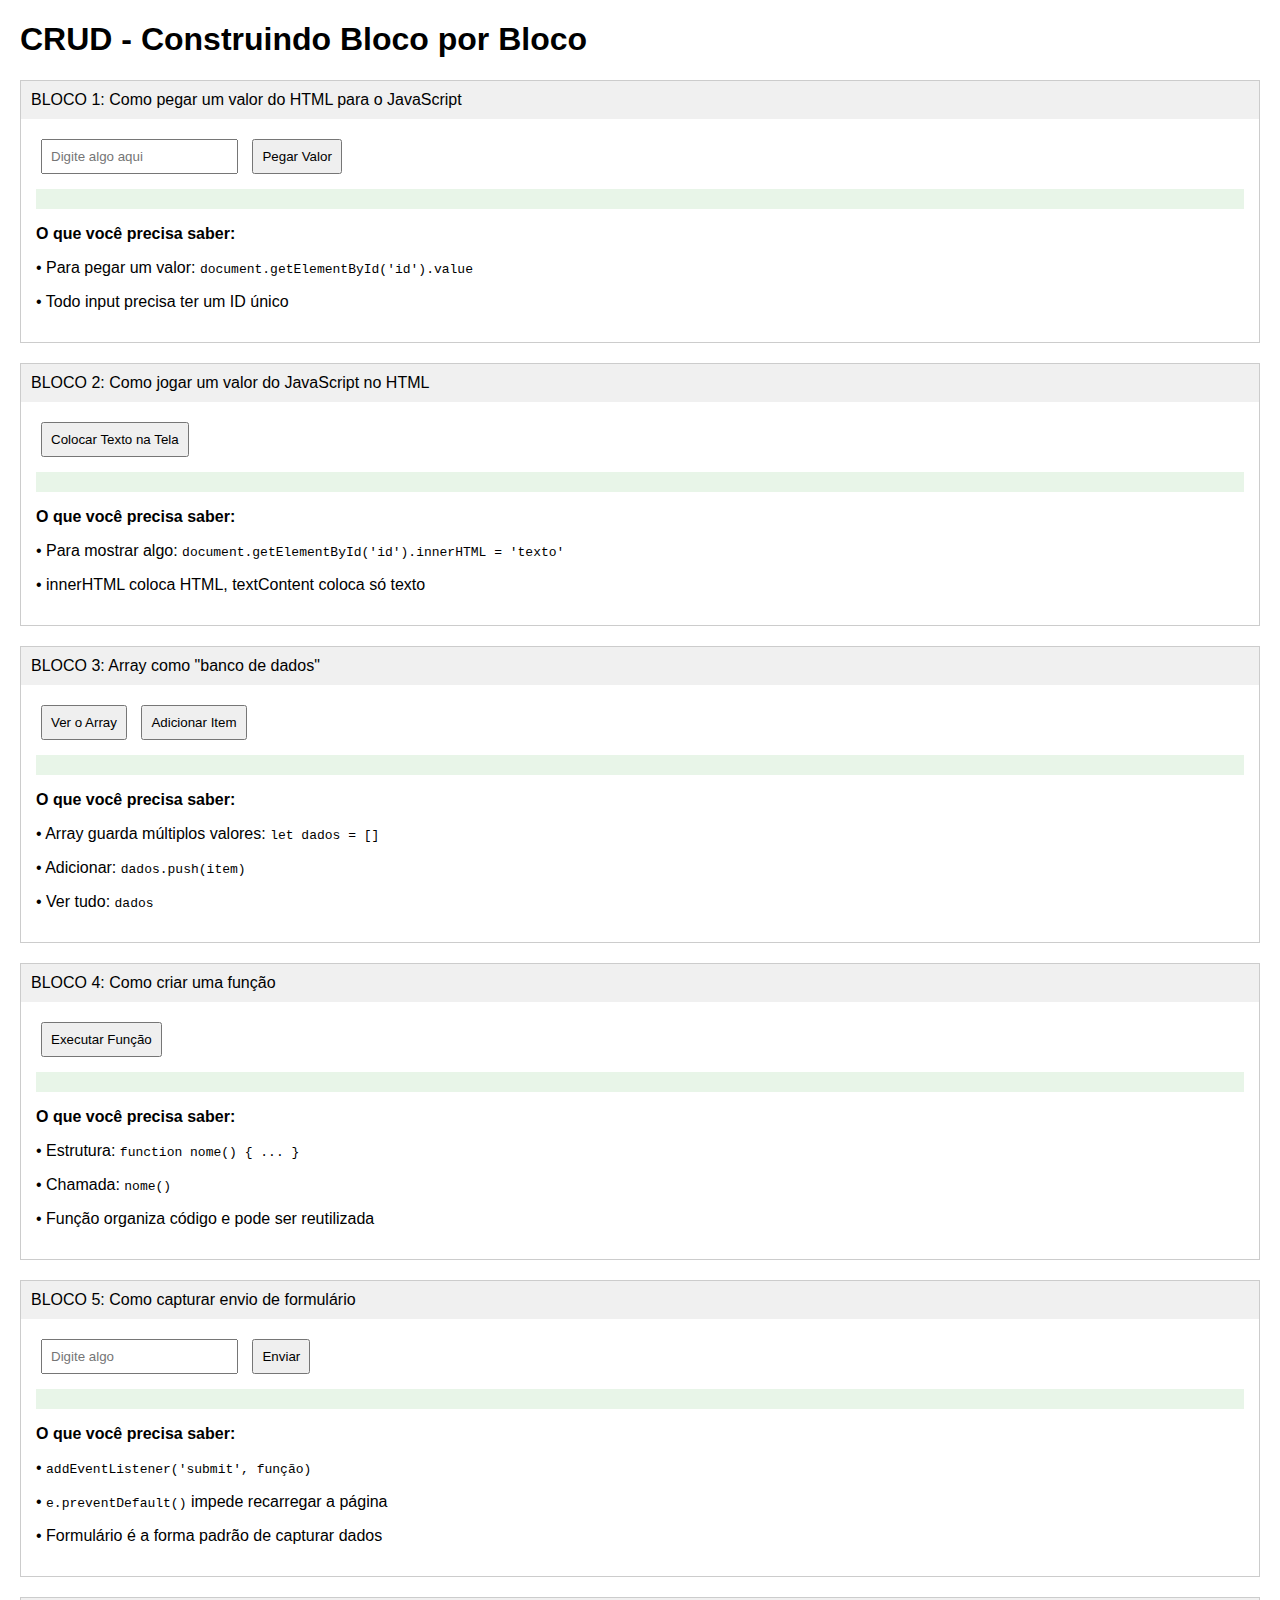
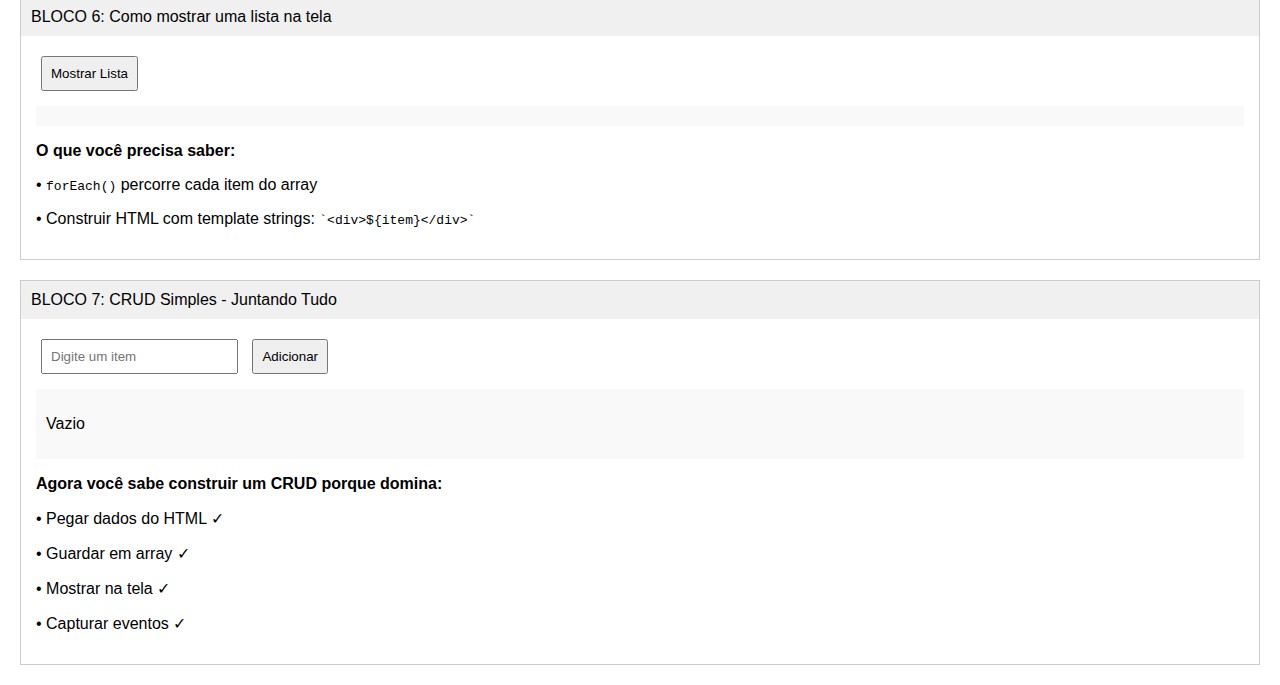
<file: html/aula_base.html>
<!DOCTYPE html>
<html lang="pt-br">
<head>
    <meta charset="UTF-8">
    <meta name="viewport" content="width=device-width, initial-scale=1.0">
    <title>CRUD - Aprendendo os Blocos Fundamentais</title>
    <style>
        body { font-family: Arial, sans-serif; margin: 20px; }
        .bloco { border: 1px solid #ccc; margin: 20px 0; padding: 15px; }
        .titulo { background: #f0f0f0; padding: 10px; margin: -15px -15px 15px -15px; }
        input, button { padding: 8px; margin: 5px; }
        .resultado { background: #e8f5e8; padding: 10px; margin: 10px 0; }
        .lista { background: #f9f9f9; padding: 10px; margin: 10px 0; }
    </style>
</head>
<body>
    <h1>CRUD - Construindo Bloco por Bloco</h1>
    
    <!-- BLOCO 1: PEGAR VALOR DO HTML -->
    <div class="bloco">
        <div class="titulo">BLOCO 1: Como pegar um valor do HTML para o JavaScript</div>
        <input type="text" id="meuInput" placeholder="Digite algo aqui">
        <button onclick="pegarValor()">Pegar Valor</button>
        <div class="resultado" id="resultado1"></div>
        
        <p><strong>O que você precisa saber:</strong></p>
        <p>• Para pegar um valor: <code>document.getElementById('id').value</code></p>
        <p>• Todo input precisa ter um ID único</p>
    </div>

    <!-- BLOCO 2: JOGAR VALOR DO JS NO HTML -->
    <div class="bloco">
        <div class="titulo">BLOCO 2: Como jogar um valor do JavaScript no HTML</div>
        <button onclick="jogarValor()">Colocar Texto na Tela</button>
        <div class="resultado" id="resultado2"></div>
        
        <p><strong>O que você precisa saber:</strong></p>
        <p>• Para mostrar algo: <code>document.getElementById('id').innerHTML = 'texto'</code></p>
        <p>• innerHTML coloca HTML, textContent coloca só texto</p>
    </div>

    <!-- BLOCO 3: ARRAY COMO BANCO DE DADOS -->
    <div class="bloco">
        <div class="titulo">BLOCO 3: Array como "banco de dados"</div>
        <button onclick="mostrarArray()">Ver o Array</button>
        <button onclick="adicionarNoArray()">Adicionar Item</button>
        <div class="resultado" id="resultado3"></div>
        
        <p><strong>O que você precisa saber:</strong></p>
        <p>• Array guarda múltiplos valores: <code>let dados = []</code></p>
        <p>• Adicionar: <code>dados.push(item)</code></p>
        <p>• Ver tudo: <code>dados</code></p>
    </div>

    <!-- BLOCO 4: FUNÇÃO BÁSICA -->
    <div class="bloco">
        <div class="titulo">BLOCO 4: Como criar uma função</div>
        <button onclick="minhaFuncao()">Executar Função</button>
        <div class="resultado" id="resultado4"></div>
        
        <p><strong>O que você precisa saber:</strong></p>
        <p>• Estrutura: <code>function nome() { ... }</code></p>
        <p>• Chamada: <code>nome()</code></p>
        <p>• Função organiza código e pode ser reutilizada</p>
    </div>

    <!-- BLOCO 5: EVENTO DE FORMULÁRIO -->
    <div class="bloco">
        <div class="titulo">BLOCO 5: Como capturar envio de formulário</div>
        <form id="meuForm">
            <input type="text" id="inputForm" placeholder="Digite algo" required>
            <button type="submit">Enviar</button>
        </form>
        <div class="resultado" id="resultado5"></div>
        
        <p><strong>O que você precisa saber:</strong></p>
        <p>• <code>addEventListener('submit', função)</code></p>
        <p>• <code>e.preventDefault()</code> impede recarregar a página</p>
        <p>• Formulário é a forma padrão de capturar dados</p>
    </div>

    <!-- BLOCO 6: LOOP PARA MOSTRAR LISTA -->
    <div class="bloco">
        <div class="titulo">BLOCO 6: Como mostrar uma lista na tela</div>
        <button onclick="mostrarLista()">Mostrar Lista</button>
        <div class="lista" id="minhaLista"></div>
        
        <p><strong>O que você precisa saber:</strong></p>
        <p>• <code>forEach()</code> percorre cada item do array</p>
        <p>• Construir HTML com template strings: <code>`&lt;div&gt;${item}&lt;/div&gt;`</code></p>
    </div>

    <!-- BLOCO 7: CRUD SIMPLES -->
    <div class="bloco">
        <div class="titulo">BLOCO 7: CRUD Simples - Juntando Tudo</div>
        <form id="crudForm">
            <input type="text" id="itemInput" placeholder="Digite um item" required>
            <button type="submit">Adicionar</button>
        </form>
        <div class="lista" id="crudLista"></div>
        
        <p><strong>Agora você sabe construir um CRUD porque domina:</strong></p>
        <p>• Pegar dados do HTML ✓</p>
        <p>• Guardar em array ✓</p> 
        <p>• Mostrar na tela ✓</p>
        <p>• Capturar eventos ✓</p>
    </div>

    <script>
        let meuArray = ['item1','item2','item3'];
        let crudItems = [];
        let idCounter = 1;

        
     

        //declaraçao de funçao classica:
        function pegarValor() {
            // pega o elemento desejado do html
            const input = document.getElementById('meuInput');
            // pega o valor do elemento
            const valor = input.value;
            document.getElementById('resultado1').innerHTML = `Voce digitou ${valor}`;

        }

        //Declaraçao de funçao nova:
        const jogarValor = () => {
            const textoParaMostrar = "Hello";
            const local = document.getElementById('resultado2')
            local.innerHTML = textoParaMostrar;
        }

        function mostrarArray (){
            documento.getElementById('esultado3').innerHTML = 'Array atual' + JSON.stringify(meuArray);

        }

        function adicionarNoArray(){
            const novoItem = 'Novo Item' + (meuArray.length + 1);
            //funcao interadora que adiciona elemento no Array
            meuArray.push(novoItem);
            mostrarArray();
        }

        function minhaFuncao(){
            const msg = "Hello Word";
            document.getElementById('resultado4').innerHTML = msg;
        }

        document.getElementById('meuForm').addEventListener('submit',function(e){
            //impede que a pagina recarregue, com o objetivo de neo perder o dados
            e.preventDefault();
            const valor = document.getElementById('inputForm').value;
            document.getElementById('resultado5').innerHTML = valor;
            document.getElementById('inputForm').value = "";
        })

        //6
        function mostrarLista(){
            const conteiner = document.getElementById('minhaLista');
            let html = '';
            meuArray.forEach(function (item,index) {
                html += '<div>' + item + '</div>'
            })
            conteiner.innerHTML = html;
        }

        //7
        function adicionarItem(texto){
            const novoItem = {
                id: idCounter++,
                texto: texto
            }
            crudItems.push(novoItem)
        }
        function mostrarItens(){
            const conteiner = document.getElementById('crudLista');
            if(crudItems.length === 0){
                conteiner.innerHTML = "<p> Vazio </p>"
                return;
            }
            let html ='';
            crudItems.forEach(function (item){
                html += `
                <div style="border: 1px solid #ddd; padding: 10px;">
                    ${item.texto}    
                    <button onclick="removerItem(${item.id})">REMOVER</button>
                    </div>
                `;
            })
        }
        function removerItem(id) {
            const index = crudItems.findIndex(i => i.id === id);
            if(index !== -1){
                crudItems.splice(index, 1);
                mostrarLista();
            }
            
        }
        document.addEventListener('DOMContentLoaded',function () {
            document.getElementById('crudForm').addEventListener('submit', function (e) {
                e.preventDefault();
                const input = document.getElementById('itemInput');
                const valor = input.value.trim();

                if(valor === ''){
                    alert('digite algo')
                    return;
                }
                adicionarItem(valor);
                mostrarItens();
                input.value = '';
                

            })
            mostrarItens();
        })
        
    
    </script>
</body>
</html>
</file>
